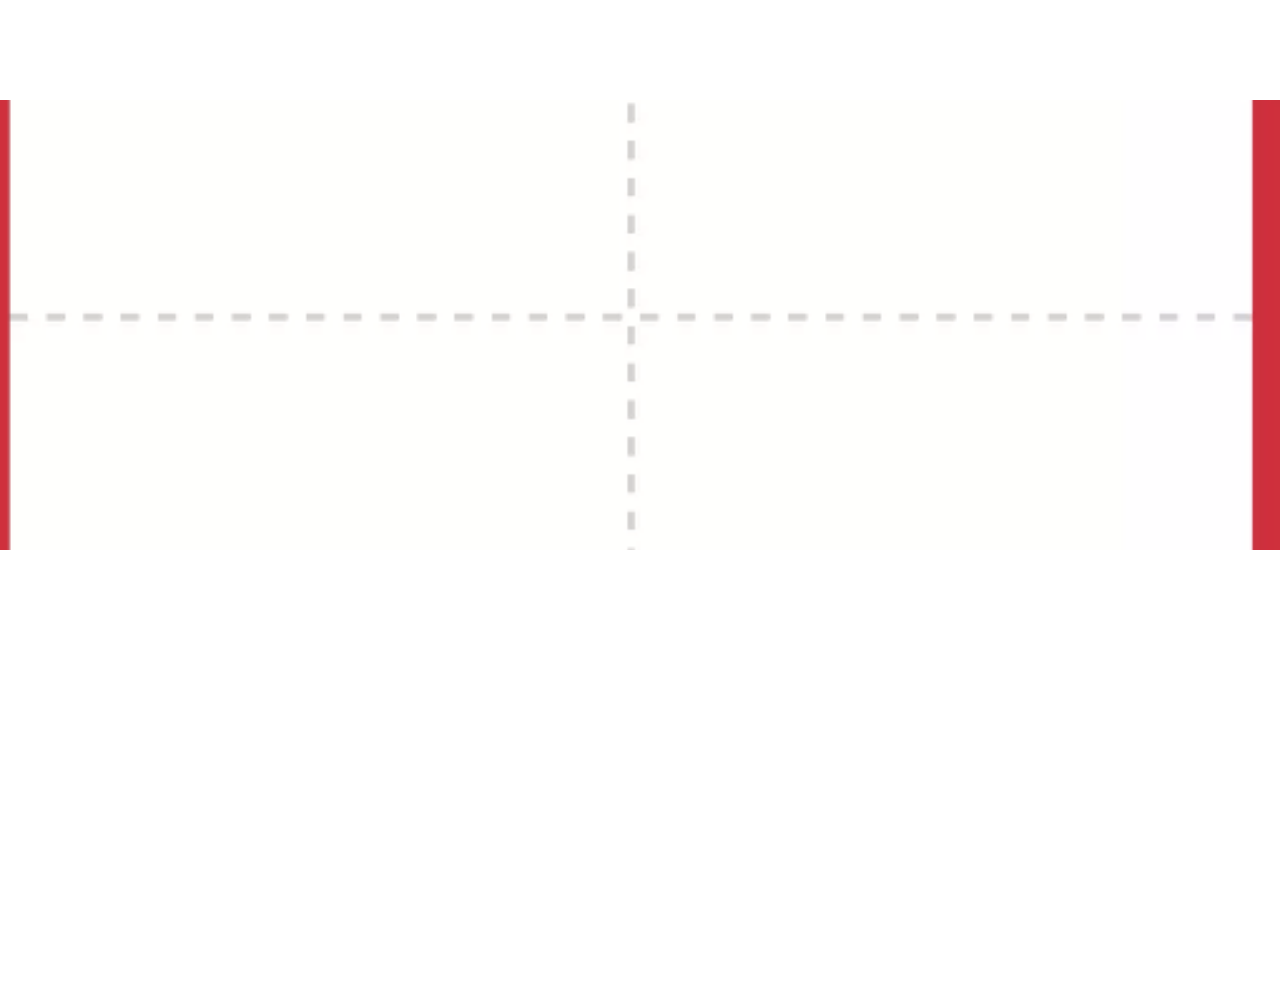
<file: index.html>
<!DOCTYPE html>
<html lang="zh-CN">

<head>
  <meta charset="UTF-8">
  <meta http-equiv="X-UA-Compatible" content="IE=edge">
  <meta name="viewport" content="width=device-width,
  initial-scale=1.0,
  minimum-scale=1.0,
  maximum-scale=1.0,
  user-scalable=no">
  <title>画板</title>
  <link rel="stylesheet" href="style.css">
</head>

<body>
  <!-- canvas这个玩意 一开始就要确定好它的宽高 你之后要在css里面改的话 会变得很模糊 它不会自适应 -->
  <div id="view">
    <canvas id="canvas" style="width:500;height:500"></canvas>
  </div>

  <script>
    let canvas = document.getElementById("canvas")
    canvas.height = document.getElementById("view").offsetHeight //获取到 div 高
    canvas.width = document.getElementById("view").offsetWidth //获取到 div 宽
    // canvas.height = document.documentElement.clientHeight //获取到 文档 高度
    // canvas.width = document.documentElement.clientWidth //获取到 文档 宽度
    // canvas.height=document.body.clientHeight //获取到 body 高度 但是body默认不是占满屏幕 不用这个
    let ctx = canvas.getContext("2d")
    ctx.fillStyle = "blue"
    ctx.strokeStyle = 'none'
    ctx.lineWidth = 7
    ctx.lineCap = "round"


    let painting = false
    let last

    function drawline(x1, y1, x2, y2) {
      ctx.beginPath();
      ctx.moveTo(x1, y1)
      ctx.lineTo(x2, y2)
      ctx.stroke()
    }
    var isTouchDevice = 'ontouchstart' in document.documentElement; //判断是否是手机
    // console.log(isTouchDevice);

    // 连线的
    if (isTouchDevice) {
      canvas.ontouchstart = (e) => {
        last = [e.touches[0].clientX, e.touches[0].clientY]
      }

      canvas.ontouchmove = (e) => {
        drawline(last[0], last[1], e.touches[0].clientX, e.touches[0].clientY)
        last = [e.touches[0].clientX, e.touches[0].clientY]
      }
    } else {
      canvas.onmousedown = (e) => {
        painting = true
        last = [e.clientX, e.clientY]
      }
      canvas.onmousemove = (e) => {
        if (painting === true) {
          // ctx.fillRect(e.clientX-5,e.clientY-5,10,10) // 方形
          drawline(last[0], last[1], e.clientX, e.clientY)
          last = [e.clientX, e.clientY]
        }
      }
      canvas.onmouseup = () => {
        painting = false
      }
    }


    //打点 画快了连不起来
    // if (isTouchDevice) {
    //   canvas.ontouchmove = (e) => {
    //       // 手机上 有时候不止一个手指 所以 有touches这个东西 log一下 就能看到了
    //       // 而且不需要监听 放下和拿开 手指
    //       ctx.beginPath()
    //       ctx.arc(e.touches[0].clientX, e.touches[0].clientY, 10, 0, 2 * Math.PI)
    //       ctx.stroke()
    //       ctx.fill()
    //   }
    // } else {
    //   canvas.onmousedown = () => {
    //     painting = true
    //   }
    //   canvas.onmousemove = (e) => {
    //     if (painting === true) {
    //       // ctx.fillRect(e.clientX-5,e.clientY-5,10,10) // 方形
    //       ctx.beginPath()
    //       ctx.arc(e.clientX, e.clientY, 10, 0, 2 * Math.PI)
    //       ctx.stroke()
    //       ctx.fill()
    //     }
    //   }
    //   canvas.onmouseup = () => {
    //     painting = false
    //   }
    // }
  </script>
  <!-- <div id="canvas"></div>
  <script>  
    canvas.onmousemove = (e)=>{
      console.log(e.clientX);
      console.log(e.clientY);
      let div =document.createElement('div')
      div.style.position='absolute'
      div.style.left=e.clientX+'px'
      div.style.top=e.clientY+'px'
      div.style.width='6px'
      div.style.height='6px'
      div.style.marginLeft='-3px'
      div.style.marginTop='-3px'
      div.style.borderRadius='50%'
      div.style.backgroundColor='black'
      canvas.appendChild(div)
    }
  </script> -->
</body>

</html>
</file>
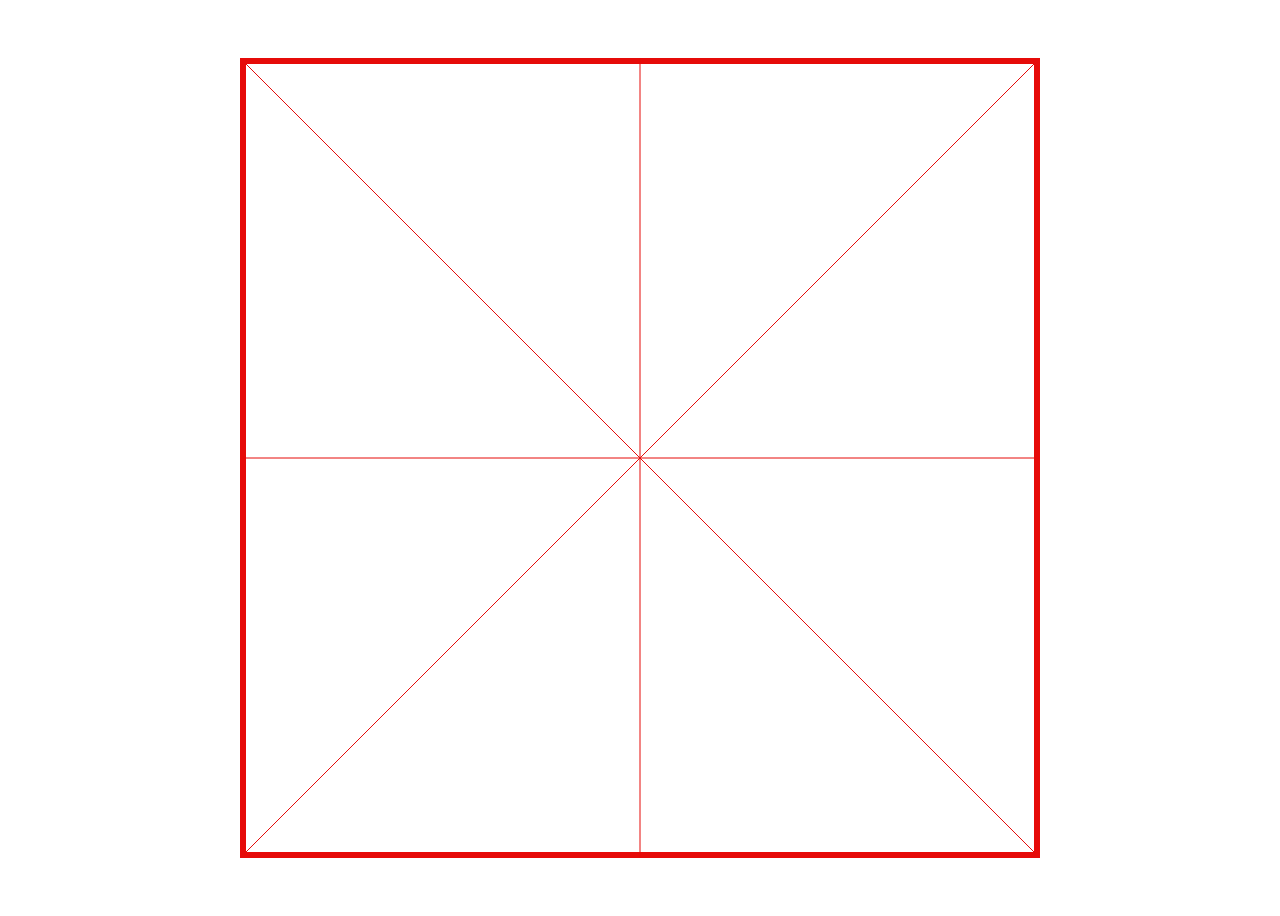
<file: cc.html>
<!DOCTYPE html>
<html>

<head lang="en">
  <meta charset="UTF-8">
  <title>写福字</title>
  <script src="https://cdn.bootcdn.net/ajax/libs/jquery/3.6.0/jquery.min.js"></script>
  <link href="c.css" rel="stylesheet" type="text/css" />
  <meta name="viewport" content=" height = device-height,
     width = device-width,
     initial-scale = 1.0,
     minimum-scale = 1.0,
     maximum-scale = 1.0,
     user-scalable = no" />

</head>

<body>
  <div></div>
  <canvas id="canvas">
    您的浏览器不支持canvas
  </canvas>
  <div></div>
  <!-- <div id="controller">
    <div id="black_btn" class="color_btn color_btn_selected"></div>
    <div id="blue_btn" class="color_btn"></div>
    <div id="green_btn" class="color_btn"></div>
    <div id="red_btn" class="color_btn"></div>
    <div id="orange_btn" class="color_btn"></div>
    <div id="yellow_btn" class="color_btn"></div>

    <div id="clear_btn" class="op_btn">清 除</div>
    <div class="clearfix"></div>
  </div> -->

  <script src="mycanvas.js"></script>
</body>

</html>
</file>
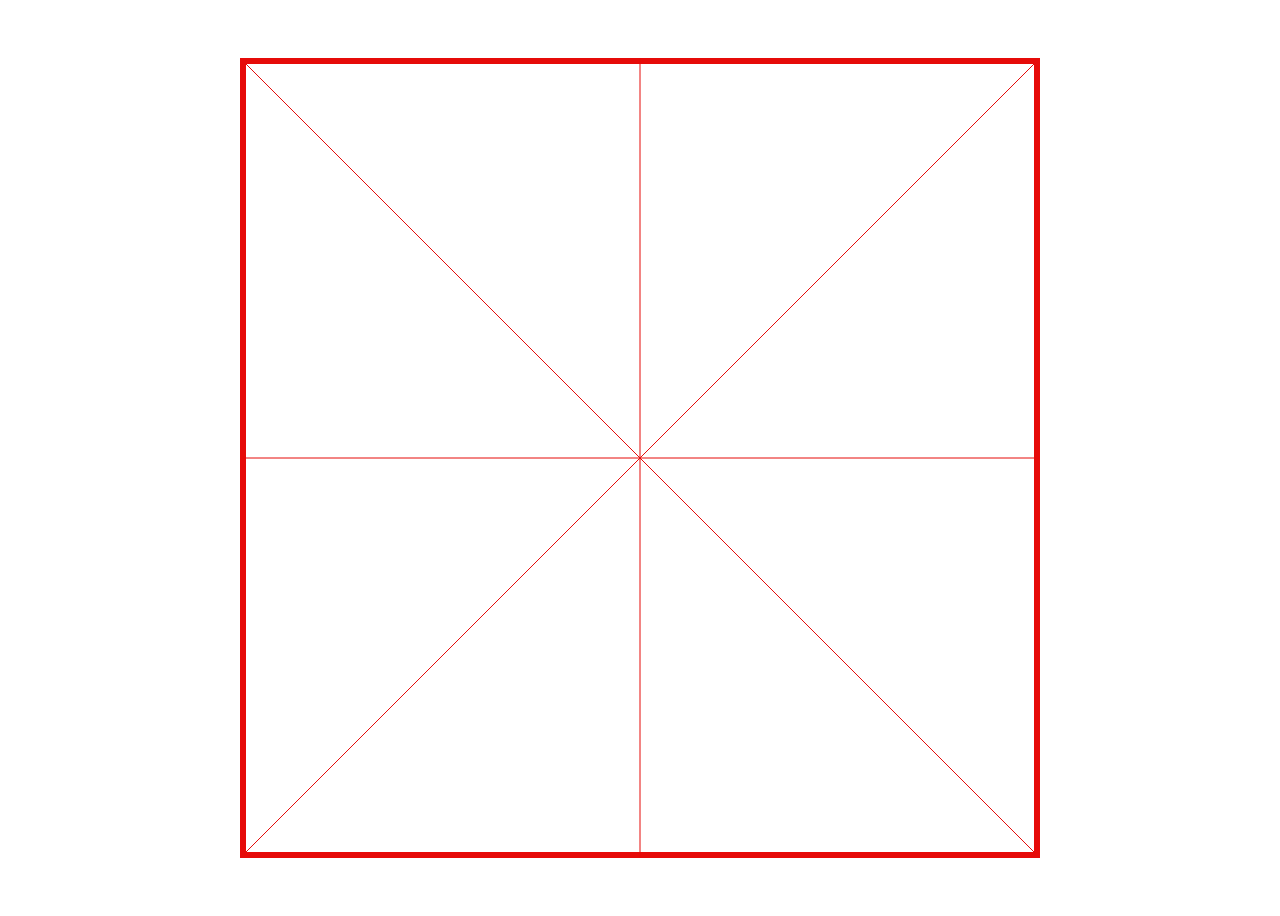
<file: fu zhi/write fu word.html>
<!DOCTYPE html>
<html>

<head lang="en">
  <meta charset="UTF-8">
  <title>写福字</title>
  <script src="https://cdn.bootcdn.net/ajax/libs/jquery/3.6.0/jquery.min.js"></script>
  <link href="canvas.css" rel="stylesheet" type="text/css" />
  <meta name="viewport" content=" height = device-height,
     width = device-width,
     initial-scale = 1.0,
     minimum-scale = 1.0,
     maximum-scale = 1.0,
     user-scalable = no" />

</head>

<body>
  <div></div>
  <canvas id="canvas">
    您的浏览器不支持canvas
  </canvas>
  <div></div>
  <script src="fucanvas.js"></script>
</body>

</html>
</file>
<file: style.css>
* {
  padding: 0;
  margin: 0;
  box-sizing: border-box;
  touch-action: none;
  pointer-events: auto;
}

body {
  min-height: 100vh;
}

#canvas {
  display: block;
}

#view {
  background: url('./1.png') no-repeat 100%;
  width: 100%;
  min-height: 50vh;
  background-size: cover;
  margin-top: 100px;
}
</file>
<file: c.css>
#canvas {
  display: block;
  margin: 0 auto;
}
body{
  height: 100vh;
  display: flex;
  flex-direction: column;
  justify-content: space-between;
}

/* #controller {
  margin: 0 auto;
} */

/* .op_btn {
  float: right;
  margin: 10px 0 0 10px;
  border: 2px solid #aaa;
  width: 80px;
  height: 40px;
  line-height: 40px;
  font-size: 20px;
  text-align: center;
  border-radius: 5px 5px;
  cursor: pointer;
  background-color: white;
  font-weight: bold;
  font-family: Microsoft Yahei, Arial;
} */

/* .op_btn:hover {
  background-color: #def;
} */

.clearfix {
  clear: both;
}

/* .color_btn {
  float: left;
  margin: 10px 10px 0 0;
  border: 5px solid white;
  width: 40px;
  height: 40px;
  border-radius: 5px 5px;
  cursor: pointer;
} */

/* .color_btn:hover {
  border: 5px solid violet;
}

.color_btn_selected {
  border: 5px solid blueviolet;
} */

#black_btn {
  background-color: black;
}

/* #blue_btn {
  background-color: blue;
}

#green_btn {
  background-color: green;
}

#red_btn {
  background-color: red;
}

#orange_btn {
  background-color: orange;
}

#yellow_btn {
  background-color: yellow;
} */
</file>
<file: fu zhi/canvas.css>
#canvas {
  display: block;
  margin: 0 auto;
}

body {
  height: 100vh;
  display: flex;
  flex-direction: column;
  justify-content: space-between;
}

.clearfix {
  clear: both;
}

#black_btn {
  background-color: black;
}
</file>
